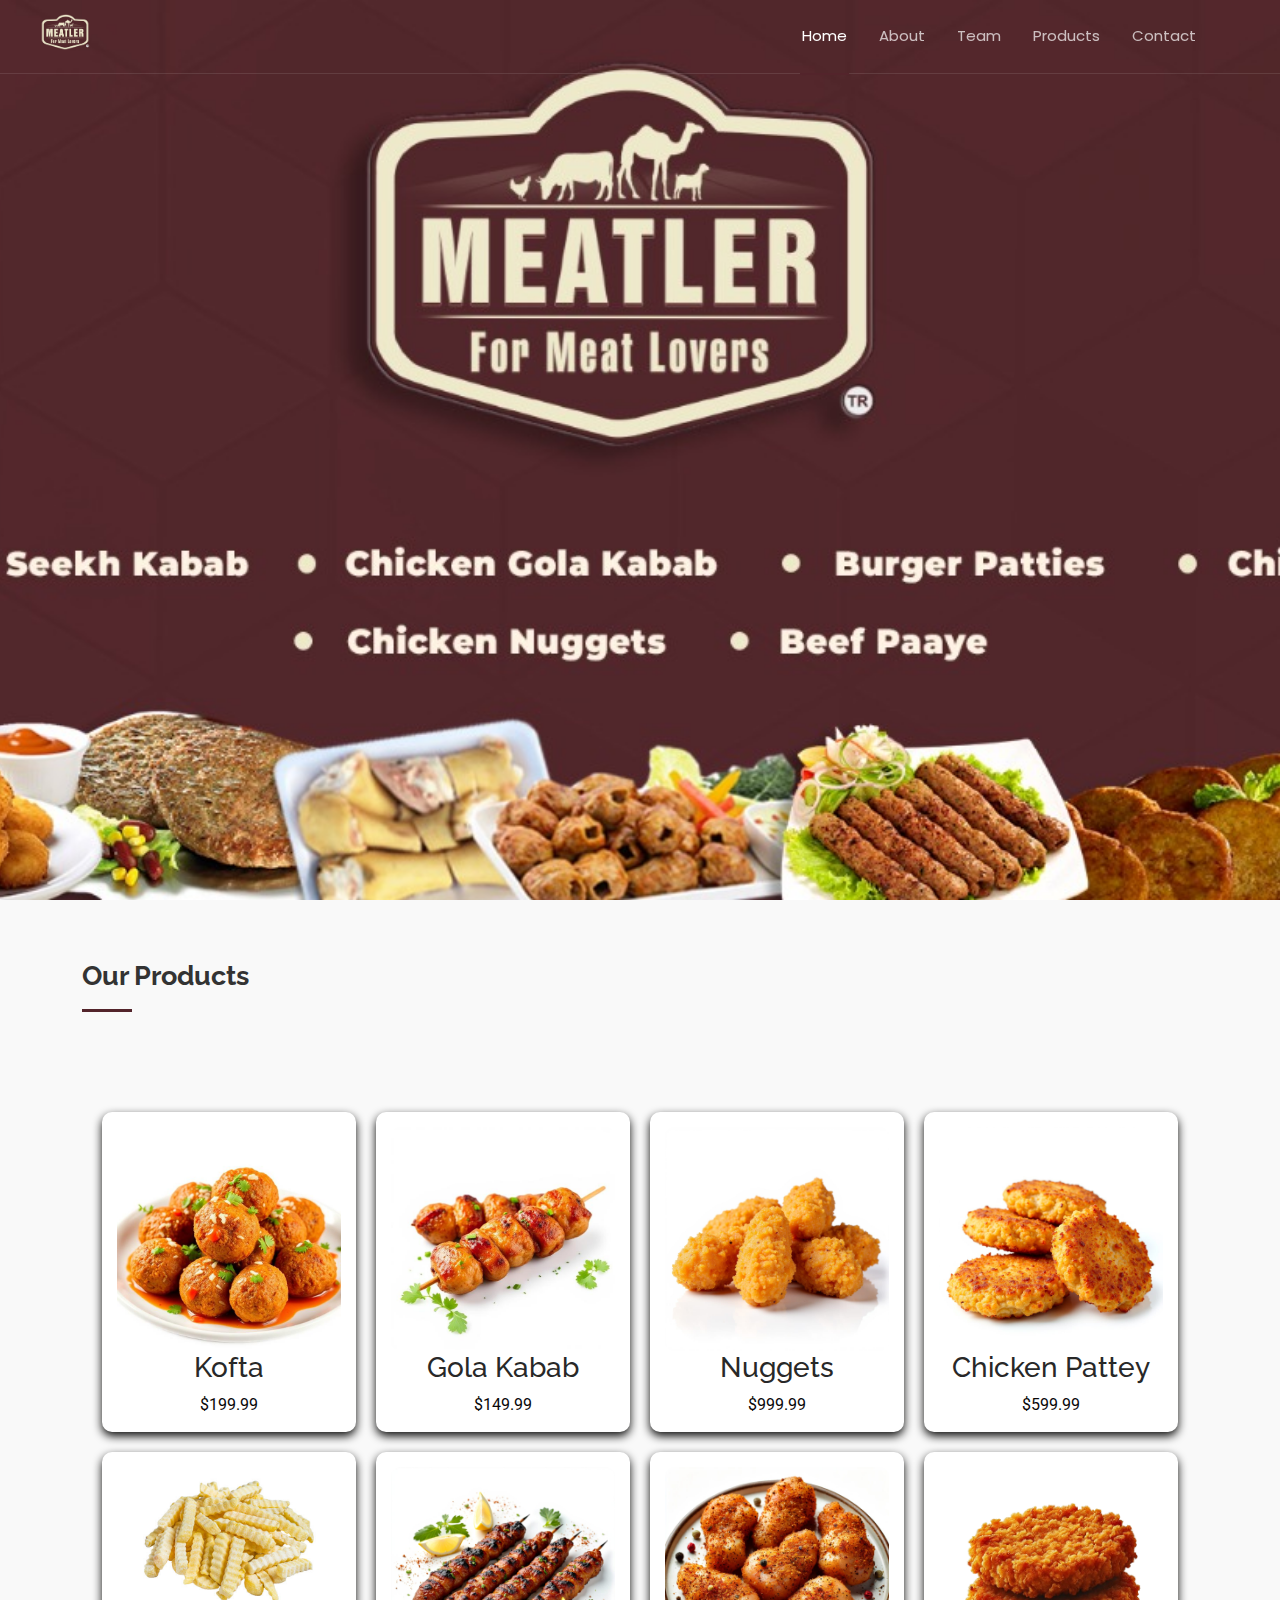
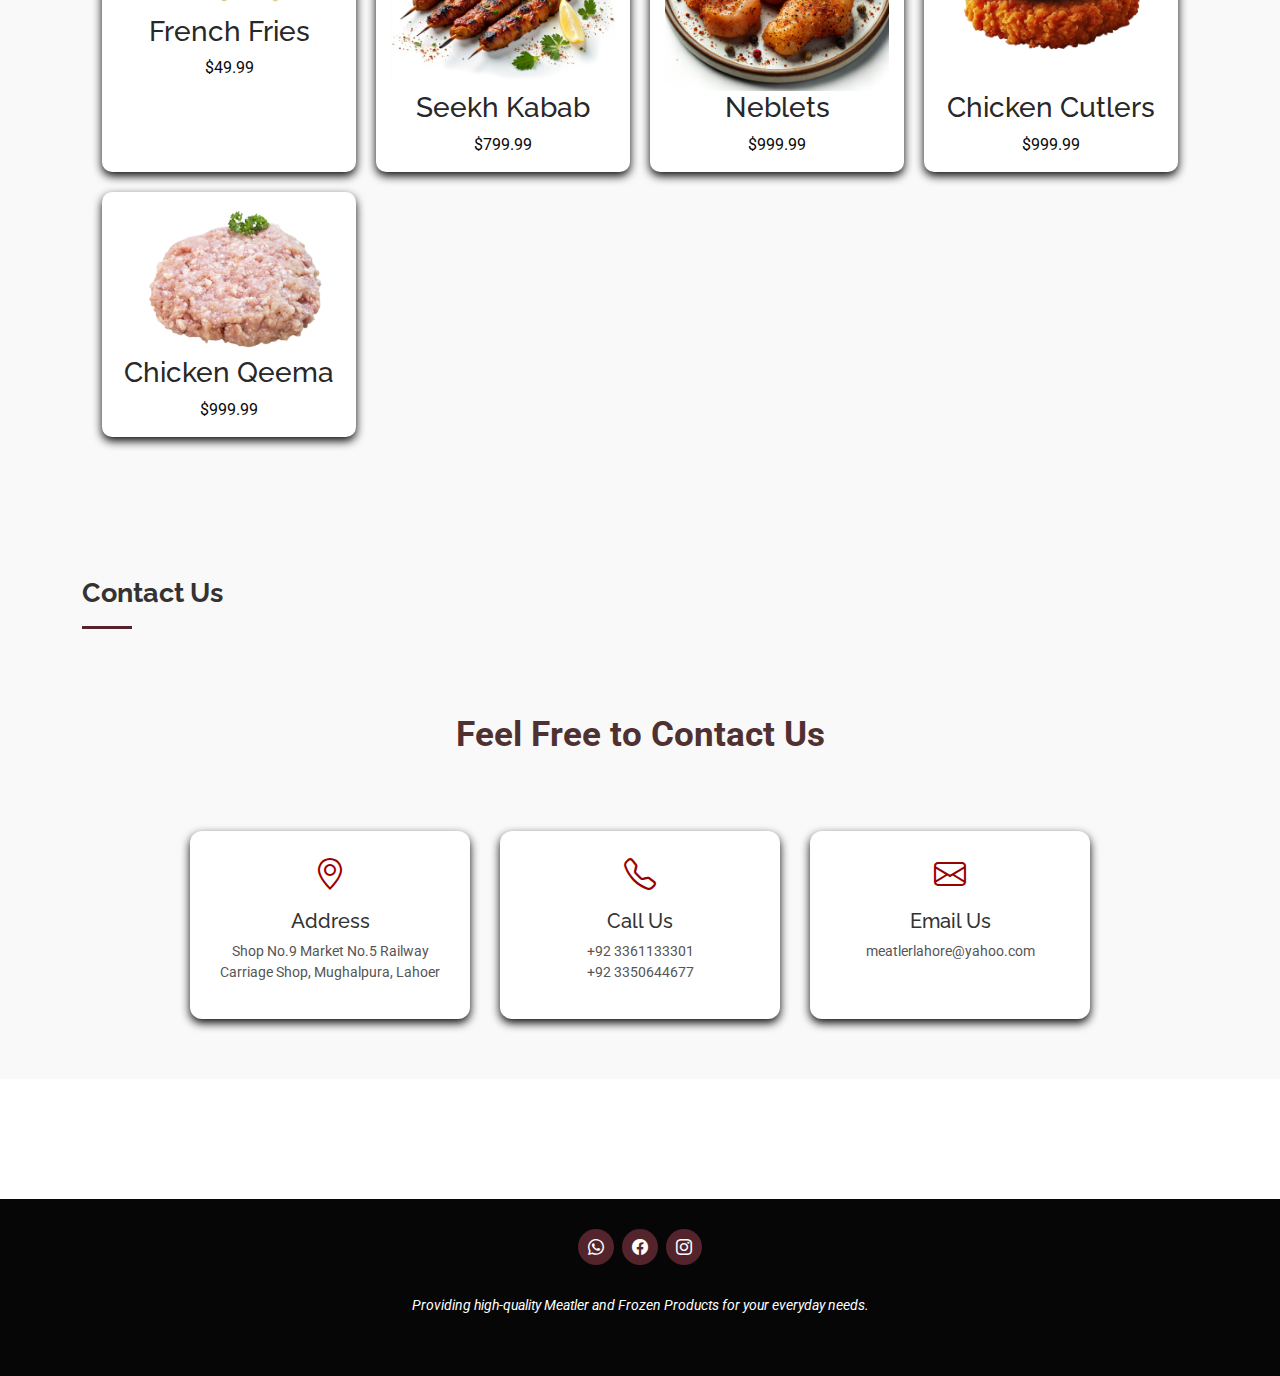
<file: index.html>
<!DOCTYPE html>
<html lang="en">

<head>
  <meta charset="utf-8">
  <meta content="width=device-width, initial-scale=1.0" name="viewport">
  <title>Meatler</title>
  <meta name="description" content="">
  <meta name="keywords" content="">

  <!-- Favicons -->
  <link href="assets/img/favicon.png" rel="icon">
  <link href="assets/img/apple-touch-icon.png" rel="apple-touch-icon">

  <!-- Fonts -->
  <link href="https://fonts.googleapis.com" rel="preconnect">
  <link href="https://fonts.gstatic.com" rel="preconnect" crossorigin>
  <link href="https://fonts.googleapis.com/css2?family=Roboto:ital,wght@0,100;0,300;0,400;0,500;0,700;0,900;1,100;1,300;1,400;1,500;1,700;1,900&family=Poppins:ital,wght@0,100;0,200;0,300;0,400;0,500;0,600;0,700;0,800;0,900;1,100;1,200;1,300;1,400;1,500;1,600;1,700;1,800;1,900&family=Raleway:ital,wght@0,100;0,200;0,300;0,400;0,500;0,600;0,700;0,800;0,900;1,100;1,200;1,300;1,400;1,500;1,600;1,700;1,800;1,900&display=swap" rel="stylesheet">

  <!-- Vendor CSS Files -->
  <link href="assets/vendor/bootstrap/css/bootstrap.min.css" rel="stylesheet">
  <link href="assets/vendor/bootstrap-icons/bootstrap-icons.css" rel="stylesheet">
  <link href="assets/vendor/aos/aos.css" rel="stylesheet">
  <link href="assets/vendor/glightbox/css/glightbox.min.css" rel="stylesheet">
  <link href="assets/vendor/swiper/swiper-bundle.min.css" rel="stylesheet">

  <!-- Main CSS File -->
  <link href="assets/css/main.css" rel="stylesheet">
</head>

<body class="index-page">

  <header id="header" class="header d-flex align-items-center fixed-top">
    <div class="container position-relative d-flex align-items-center justify-content-between">
      <a href="index.html" class="logo d-flex align-items-center me-auto me-xl-0">
        <h1 class="site-name">
                <a href="index.html" class="logo d-flex align-items-center me-auto me-xl-0">
                    <img src="assets/Meatler Logo.png" alt="Meatler Logo" class="logo-img"> <!-- Logo Image -->
                </a>
           
        </h1>
    </a>
    
      
    <nav id="navmenu" class="navmenu">
        <ul>
          <li><a href="#hero" class="active">Home</a></li>
          <li><a href="about.html">About</a></li>
          <li><a href="about.html#team">Team</a></li>
          <li><a href="#product">Products</a></li>
          <li><a href="#contact">Contact</a></li>
        </ul>
        <i class="mobile-nav-toggle bi bi-list d-xl-none"></i>
      </nav>
      </div>
      
  </header>
  <main class="main">
    <!-- Hero Section with Background Image Slider -->
    <section id="hero" class="hero section dark-background">
      <div class="slider-container">
        <img src="assets/slider.jpg" class="slide active" alt="Slide 1">
        <img src="assets/s21.jpg" class="slide" alt="Slide 2">
        <img src="assets/pic.jpg" class="slide" alt="Slide 3">
      </div>
    </section>
</main>

<style>
    .hero {
      position: relative;
      width: 100%;
      height: 100vh;
      overflow: hidden;
      display: flex;
      justify-content: center;
      align-items: center;
    }
    
    .slider-container {
      position: absolute;
      width: 100%;
      height: 100%;
    }

    .slide {
      position: absolute;
      width: 100%;
      height: 100%;
      object-fit: contain;  /* Ensures full image is visible */
      opacity: 0;
      transition: opacity 1s ease-in-out;
    }

    .slide.active {
      opacity: 1;
    }

    /* Mobile Responsive */
    @media (max-width: 768px) {
      .hero { height: 80vh; background: none; } /* Background removed */
      .slide { object-fit: contain; }
    }

    @media (max-width: 576px) {
      .hero { height: 75vh; min-height: 500px; background: none; } /* Background removed */
      .slide { object-fit: contain; }
    }
</style>

<script>
    document.addEventListener("DOMContentLoaded", function () {
      let slides = document.querySelectorAll('.slide');
      let currentSlide = 0;

      function changeSlide() {
        slides[currentSlide].classList.remove('active');
        currentSlide = (currentSlide + 1) % slides.length;
        slides[currentSlide].classList.add('active');
      }

      setInterval(changeSlide, 3000); // Change every 3 seconds
    });
</script>
          
    </section><!-- /Hero Section -->

            <!-- Our Products Section -->
            <section id="product" class="contact-section">
                <div class="container">
                    <div class="section-title">
                        <h2>Our Products</h2>
                    </div>
                    <div class="product-grid">
                        <div class="product-item" onclick="openModal('assets/kofta.jpg')">
                            <img src="assets/kofta.jpg" alt="Kofta">
                            <h3>Kofta</h3>
                            <div class="price">$199.99</div>
                        </div>
            
                        <div class="product-item" onclick="openModal('assets/golakabab.jpg')">
                            <img src="assets/golakabab.jpg" alt="Gola Kabab">
                            <h3>Gola Kabab</h3>
                            <div class="price">$149.99</div>
                        </div>
            
                        <div class="product-item" onclick="openModal('assets/nuggets.jpeg')">
                            <img src="assets/nuggets.jpeg" alt="Nuggets">
                            <h3>Nuggets</h3>
                            <div class="price">$999.99</div>
                        </div>
            
                        <div class="product-item" onclick="openModal('assets/petty.jpeg')">
                            <img src="assets/petty.jpeg" alt="Chicken Pattey">
                            <h3>Chicken Pattey</h3>
                            <div class="price">$599.99</div>
                        </div>
            
                        <div class="product-item" onclick="openModal('assets/french fries.jpg')">
                            <img src="assets/french fries.jpg" alt="French Fries">
                            <h3>French Fries</h3>
                            <div class="price">$49.99</div>
                        </div>
            
                        <div class="product-item" onclick="openModal('assets/seekh.jpeg')">
                            <img src="assets/seekh.jpeg" alt="Seekh Kabab">
                            <h3>Seekh Kabab</h3>
                            <div class="price">$799.99</div>

                        </div>
                        
                        <div class="product-item" onclick="openModal('assets/nb.jpeg')">
                            <img src="assets/nb.jpeg" alt="Nuggets">
                            <h3>Neblets</h3>
                            <div class="price">$999.99</div>
                        </div>

                        
                        <div class="product-item" onclick="openModal('assets/cutlers.png')">
                            <img src="assets/cutlers.png" alt="Nuggets">
                            <h3>Chicken Cutlers</h3>
                            <div class="price">$999.99</div>
                        </div>

                        <div class="product-item" onclick="openModal('assets/qema1.png')">
                            <img src="assets/qema1.png" alt="Nuggets">
                            <h3>Chicken Qeema</h3>
                            <div class="price">$999.99</div>
                        </div>
                    </div>
                </div>
            </section>
            
       <!-- Modal for Image View -->
<div id="imageModal" class="modal">
    <span class="close" onclick="closeModal()">&times;</span>
    <img class="modal-content" id="modalImg">
</div>

<style>
    .product-grid {
        display: grid;
        grid-template-columns: repeat(auto-fit, minmax(250px, 1fr));
        gap: 20px;
        padding: 20px;
    }

    .product-item {
        text-align: center;
        background: #fff;
        padding: 15px;
        border-radius: 10px;
        box-shadow: 0 4px 10px #0b0b0a;
        transition: transform 0.3s ease, box-shadow 0.3s ease;
        cursor: pointer;
    }

    .product-item:hover {
        transform: translateY(-5px);
        box-shadow: 0 6px 15px rgba(0, 0, 0, 0.15);
        background: rgb(177, 174, 174);
        color: white;
    }

    .product-item:hover h3 {
        color: white;
    }

    .product-item img {
        width: 100%;
        height: auto;
        border-radius: 10px;
    }

    .modal {
        display: none;
        position: fixed;
        z-index: 1000;
        left: 0;
        top: 0;
        width: 100%;
        height: 100%;
        background-color: rgba(0, 0, 0, 0.8);
        align-items: center;
        justify-content: center;
    }

    .modal-content {
        max-width: 80%;
        max-height: 80%;
        border-radius: 10px;
    }

    .close {
        position: absolute;
        top: 15px;
        right: 30px;
        font-size: 35px;
        color: white;
        cursor: pointer;
    }
</style>

<script>
    function openModal(imgSrc) {
        var modal = document.getElementById("imageModal");
        var modalImg = document.getElementById("modalImg");

        if (modal) {
            modal.style.display = "flex";
            modalImg.src = imgSrc;
        }
    }

    function closeModal() {
        var modal = document.getElementById("imageModal");
        if (modal) {
            modal.style.display = "none";
            document.getElementById("modalImg").src = "";
        }
    }

    document.addEventListener("DOMContentLoaded", function () {
        var modal = document.getElementById("imageModal");
        if (modal) {
            modal.style.display = "none";
        }
    });
</script>



      
  </main>
<!-- Contact Section -->
<section id="contact" class="contact-section">
    <div class="container">
        <div class="section-title">
            <h2>Contact Us</h2>
        </div>
        <center>
            <p class="highlight-text">Feel Free to Contact Us</p>
          </center>
        <br>
          
        <div class="contact-details">
            <div class="contact-item">
                <i class="bi bi-geo-alt"></i>
                <h4>Address</h4>
                <p>Shop No.9 Market No.5 Railway Carriage Shop, Mughalpura, Lahoer</p>
            </div>
  
            <div class="contact-item">
                <i class="bi bi-telephone"></i>
                <h4>Call Us</h4>
                <p>+92 3361133301<br> 
                +92 3350644677</p>
            </div>
  
            <div class="contact-item">
                <i class="bi bi-envelope"></i>
                <h4>Email Us</h4>
                <p>meatlerlahore@yahoo.com</p>
            </div>
        </div>
    </div>
  </section>
  
  <style>
    .contact-section {
        background: #f9f9f9;
        padding: 60px 0;
    }
    /* feel free to contac t css */
    .highlight-text {
          color: rgb(79, 49, 49); 
          font-size: 35px; /* Increased font size */
          font-weight: 700; /* Extra bold */
        }
  
    .section-title {
        display: flex;
        align-items: center;
        gap: 12px;
    }
  
    .section-title h2 {
        font-size: 27px;
        font-weight: bold;
        color: #333;
        position: relative;
        display: inline-block;
    }
  
   
  
    .contact-subtitle {
        font-size: 20px;
        font-weight: 600;
        color: #555;
        text-transform: uppercase;
        text-align: center;
        margin-top: 10px;
        font-family: 'Poppins', sans-serif;
    }
  
    .contact-details {
        display: flex;
        justify-content: center;
        gap: 30px;
        margin-top: 30px;
    }
  
    .contact-item {
        background: white;
        padding: 20px;
        width: 280px;
        text-align: center;
        border-radius: 12px;
        box-shadow: 0 4px 10px #0b0b0a;
        transition: all 0.3s ease-in-out;
    }
  
    .contact-item i {
        font-size: 32px;
        color: #990000;
        margin-bottom: 10px;
        display: inline-block;
    }
  
    .contact-item h4 {
        font-size: 20px;
        color: #333;
        margin-bottom: 8px;
    }
  
    .contact-item p {
        font-size: 14px;
        color: #555;
    }
  
    .contact-item:hover {
        background: rgb(177, 174, 174); /* Lighter Transparent Maroon */
        color: white;
        transform: translateY(-5px);
    }
  
    .contact-item:hover i,
    .contact-item:hover h4 {
        color: white;
    }
  
    .contact-item:hover p {
        color: #fff;
    }
  
    @media (max-width: 768px) {
        .contact-details {
            flex-direction: column;
            align-items: center;
        }
    }
  </style>
<br>
<br>
<br>
<br>
<br>
  

  <footer id="footer" class="footer dark-background">
    <div class="container">

        <div class="social-links d-flex justify-content-center">
            <a href="https://wa.me/923361133301" target="_blank">
                <i class="bi bi-whatsapp"></i>
            </a>
       
            <a href="https://www.facebook.com/Meatler" target="_blank">
                <i class="bi bi-facebook"></i>
            </a>

            </a>
            <a href="https://www.instagram.com/meatler_pk/" target="_blank">
                <i class="bi bi-instagram"></i>
            </a>
        </div>

        <p class="footer-text">Providing high-quality Meatler and Frozen Products for your everyday needs.</p>
    </div>
</footer>

  <!-- Scroll Top -->
  <a href="#" id="scroll-top" class="scroll-top d-flex align-items-center justify-content-center"><i class="bi bi-arrow-up-short"></i></a>



  <!-- Vendor JS Files -->
  <script src="assets/vendor/bootstrap/js/bootstrap.bundle.min.js"></script>
  <script src="assets/vendor/php-email-form/validate.js"></script>
  <script src="assets/vendor/aos/aos.js"></script>
  <script src="assets/vendor/glightbox/js/glightbox.min.js"></script>
  <script src="assets/vendor/purecounter/purecounter_vanilla.js"></script>
  <script src="assets/vendor/imagesloaded/imagesloaded.pkgd.min.js"></script>
  <script src="assets/vendor/isotope-layout/isotope.pkgd.min.js"></script>
  <script src="assets/vendor/swiper/swiper-bundle.min.js"></script>

  <!-- Main JS File -->
  <script src="assets/js/main.js"></script>

</body>

</html>


<style>


.site-name {
    font-family: 'Cinzel', serif;
    font-size: 40px;
    font-weight: 900;
    text-transform: uppercase;
    letter-spacing: 2px;
    display: flex;
    flex-direction: row;
    align-items: center;
    position: absolute;
    left: -50px;
    padding: 10px 20px;
    transition: color 0.3s ease, text-shadow 0.3s ease;
}

/* Mobile view ke liye adjustments */
@media (max-width: 768px) {
    .site-name {
        font-size: 30px; /* Chhoti screens ke liye size chhota */
        left: 0px; /* Proper alignment */
        padding: 5px 10px;
    }
}
</style>
</file>
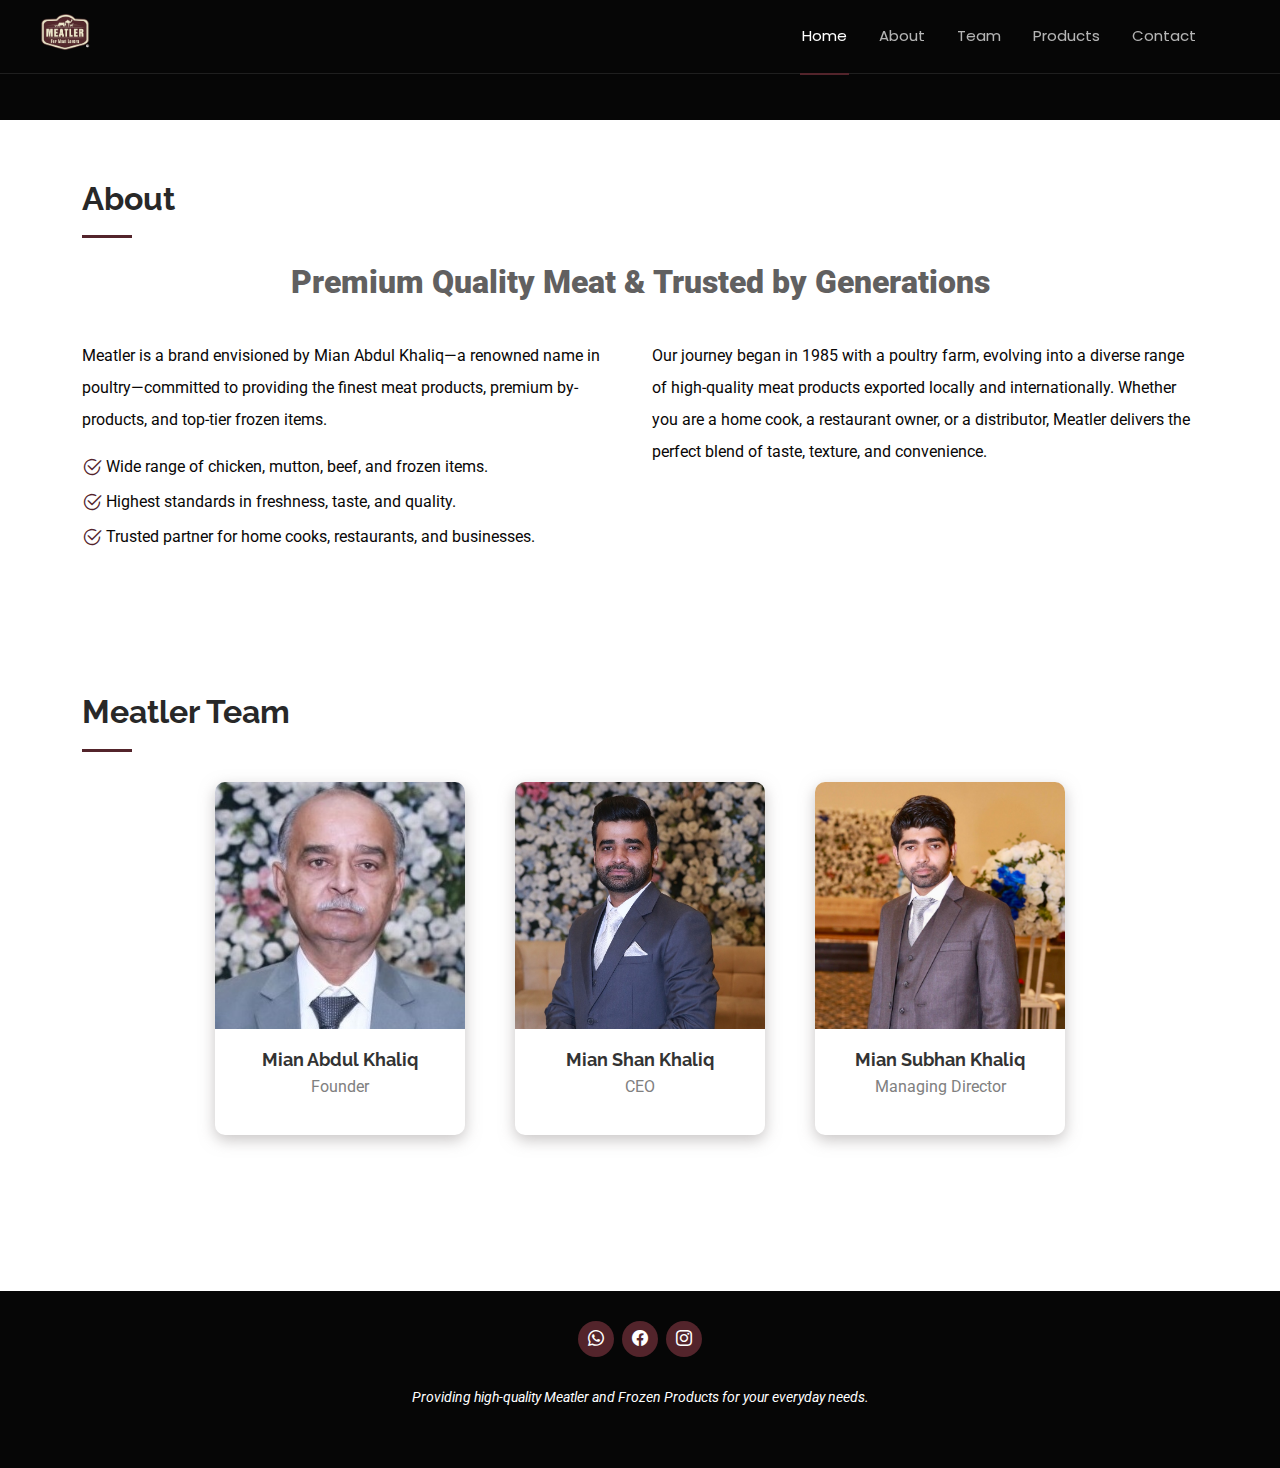
<file: about.html>
<!DOCTYPE html>
<html lang="en">

<head>
  <meta charset="utf-8">
  <meta content="width=device-width, initial-scale=1.0" name="viewport">
  <title>Meatler</title>
  <meta name="description" content="">
  <meta name="keywords" content="">

  <!-- Favicons -->
  <link href="assets/Meatler Logo.png" rel="icon">
  <link href="assets/img/apple-touch-icon.png" rel="apple-touch-icon">

  <!-- Fonts -->
  <link href="https://fonts.googleapis.com" rel="preconnect">
  <link href="https://fonts.gstatic.com" rel="preconnect" crossorigin>
  <link href="https://fonts.googleapis.com/css2?family=Roboto:ital,wght@0,100;0,300;0,400;0,500;0,700;0,900;1,100;1,300;1,400;1,500;1,700;1,900&family=Poppins:ital,wght@0,100;0,200;0,300;0,400;0,500;0,600;0,700;0,800;0,900;1,100;1,200;1,300;1,400;1,500;1,600;1,700;1,800;1,900&family=Raleway:ital,wght@0,100;0,200;0,300;0,400;0,500;0,600;0,700;0,800;0,900;1,100;1,200;1,300;1,400;1,500;1,600;1,700;1,800;1,900&display=swap" rel="stylesheet">

  <!-- Vendor CSS Files -->
  <link href="assets/vendor/bootstrap/css/bootstrap.min.css" rel="stylesheet">
  <link href="assets/vendor/bootstrap-icons/bootstrap-icons.css" rel="stylesheet">
  <link href="assets/vendor/aos/aos.css" rel="stylesheet">
  <link href="assets/vendor/glightbox/css/glightbox.min.css" rel="stylesheet">
  <link href="assets/vendor/swiper/swiper-bundle.min.css" rel="stylesheet">

  <!-- Main CSS File -->
  <link href="assets/css/main.css" rel="stylesheet">
</head>
<body class="index-page">

    <header id="header" class="header d-flex align-items-center fixed-top">
      <div class="container position-relative d-flex align-items-center justify-content-between">
        <a href="index.html" class="logo d-flex align-items-center me-auto me-xl-0">
          <h1 class="site-name">
                  <a href="index.html" class="logo d-flex align-items-center me-auto me-xl-0">
                      <img src="assets/Meatler Logo.png" alt="Meatler Logo" class="logo-img"> <!-- Logo Image -->
                  </a>
             
          </h1>
      </a>
      
        
      <nav id="navmenu" class="navmenu">
          <ul>
            <li><a href="index.html#hero" class="active">Home</a></li>
            <li><a href="#">About</a></li>
            <li><a href="#team">Team</a></li>
            <li><a href="index.html#product">Products</a></li>
            <li><a href="index.html#contact">Contact</a></li>
          </ul>
          <i class="mobile-nav-toggle d-xl-none bi bi-list"></i>
        </nav>
        </div>
        
  </header>

  <main class="main">

    <!-- Hero Section -->
    <section id="nav1" class="h section dark-background">
        
    </section><!-- /Hero Section -->
    <!-- About Section -->
<section id="about" class="about section">

  <!-- Section Title -->
  <div class="container section-title" data-aos="fade-up">
    <h2>About</h2>
    <center>
        <p class="highlight-text">Premium Quality Meat & Trusted by Generations</p>
      </center>
      
      
  </div><!-- End Section Title -->

  <div class="container">
    <div class="row gy-4">
      
      <div class="col-lg-6 content" data-aos="fade-up" data-aos-delay="100">
        <p>
          Meatler is a brand envisioned by Mian Abdul Khaliq—a renowned name in poultry—committed to providing the finest meat products, premium by-products, and top-tier frozen items.
        </p>
        <ul>
          <li><i class="bi bi-check2-circle"></i> <span>Wide range of chicken, mutton, beef, and frozen items.</span></li>
          <li><i class="bi bi-check2-circle"></i> <span>Highest standards in freshness, taste, and quality.</span></li>
          <li><i class="bi bi-check2-circle"></i> <span>Trusted partner for home cooks, restaurants, and businesses.</span></li>
        </ul>
      </div>

      <div class="col-lg-6" data-aos="fade-up" data-aos-delay="200">
        <p>
          Our journey began in 1985 with a poultry farm, evolving into a diverse range of high-quality meat products exported locally and internationally. Whether you are a home cook, a restaurant owner, or a distributor, Meatler delivers the perfect blend of taste, texture, and convenience.
        </p>
  
      </div>

    </div>
  </div>

</section>
<!-- Team Section -->
<section id="team" class="team-section">
  
    
        <div class="container section-title" data-aos="fade-up">
            <h2>Meatler Team</h2>
            </div>
        <div class="team-row">
            <div class="team-member">
                <img src="assets/founder.jpg" alt="Team Member">
                <div class="info">
                    <h2>Mian Abdul Khaliq</h2>
                    <p>Founder</p>
                </div>
            </div>
            <div class="team-member">
                <img src="assets/ceo.jpeg" alt="Team Member">
                <div class="info">
                    <h2>Mian Shan Khaliq</h2>
                    <p>CEO</p>
                </div>
            </div>
            <div class="team-member">
                <img src="assets/md.jpeg" alt="Team Member">
                <div class="info">
                    <h2>Mian Subhan Khaliq </h2>
                    <p>Managing Director</p>
                </div>
            </div>
        </div>
    </div>
</section>

<style>
    .section-title {
    margin-bottom: -50px; /* Pehle se kam kiya */
}

.team-container {
    max-width: 100%;
    margin: 0 auto;
    padding: 20px;
    box-shadow: 0 4px 10px #0b0b0a;
    transition: all 0.3s ease-in-out;
}

.team-row {
    display: flex;
    flex-wrap: wrap;
    justify-content: center;
    gap: 50px; /* Cards ke beech zyada space */
}

.team-member {
    width: 100%;
    max-width: 250px; /* Size same rakha */
    background: white;
    box-shadow: 0 5px 15px rgba(148, 143, 143, 0.516);
    border-radius: 10px;
    display: flex;
    flex-direction: column;
    align-items: center;
    padding: 0;
    transition: transform 0.3s ease-in-out, background 0.3s;
}

.team-member:hover {
    background: rgb(177, 174, 174);
    color: white;
    transform: translateY(-5px);
}

.team-member img {
    width: 100%; /* Full width */
    height: 70%; /* 70% height */
    border-radius: 10px 10px 0 0;
    object-fit: cover;
}

.team-member .info {
    width: 100%;
    text-align: center;
    padding: 15px 0; /* Detail ko neeche shift kiya */
}

.team-member h2 {
    font-size: 18px;
    font-weight: bold; /* Bold text */
    color: #333;
    margin: 5px 0;
    transition: color 0.3s;
}


.team-member p {
    font-size: 16px;
    color: gray;
    transition: color 0.3s;
}

/* Responsive Design */
@media (max-width: 991px) {
    .team-row {
        gap: 40px; /* Tablet pe bhi acha spacing */
    }
    .team-member {
        max-width: 220px;
    }
}

@media (max-width: 768px) {
    .team-row {
        flex-direction: column;
        align-items: center;
        gap: 30px; /* Mobile pe zyada spacing */
    }
    .team-member {
        max-width: 90%;
    }
}


</style>

  
    <!-- /About Section -->
  
      <style>
  

        .highlight-text {
          color: red; 
          font-size: 32px; /* Increased font size */
          font-weight: 900; /* Extra bold */
        }
        .col-lg-6 p {
    line-height: 2; /* Zyada gap ke liye value badha sakte ho */
}

      </style>
      
      
    
  </main>
  <br>
  <br>
  <br>
  <br>

  <footer id="footer" class="footer dark-background">
    <div class="container">

        <div class="social-links d-flex justify-content-center">
            <a href="https://wa.me/923361133301" target="_blank">
                <i class="bi bi-whatsapp"></i>
            </a>
            <a href="https://www.facebook.com/Meatler" target="_blank">
                <i class="bi bi-facebook"></i>
            </a>

            </a>
            <a href="https://www.instagram.com/meatler_pk/" target="_blank">
                <i class="bi bi-instagram"></i>
            </a>
        </div>
      <p class="footer-text">Providing high-quality Meatler and Frozen Products for your everyday needs.</p>
  </div>
  
   
  </footer>

  <!-- Scroll Top -->
  <a href="#" id="scroll-top" class="scroll-top d-flex align-items-center justify-content-center"><i class="bi bi-arrow-up-short"></i></a>

  <!-- Preloader -->
  <div id="preloader"></div>

  <!-- Vendor JS Files -->
  <script src="assets/vendor/bootstrap/js/bootstrap.bundle.min.js"></script>
  <script src="assets/vendor/php-email-form/validate.js"></script>
  <script src="assets/vendor/aos/aos.js"></script>
  <script src="assets/vendor/glightbox/js/glightbox.min.js"></script>
  <script src="assets/vendor/purecounter/purecounter_vanilla.js"></script>
  <script src="assets/vendor/imagesloaded/imagesloaded.pkgd.min.js"></script>
  <script src="assets/vendor/isotope-layout/isotope.pkgd.min.js"></script>
  <script src="assets/vendor/swiper/swiper-bundle.min.js"></script>

  <!-- Main JS File -->
  <script src="assets/js/main.js"></script>

</body>

</html>
<style>
    .site-name {
    font-family: 'Cinzel', serif;
    font-size: 40px;
    font-weight: 900;
    text-transform: uppercase;
    letter-spacing: 2px;
    display: flex;
    flex-direction: row;
    align-items: center;
    position: absolute;
    left: -50px;
    padding: 10px 20px;
    transition: color 0.3s ease, text-shadow 0.3s ease;
}

/* Mobile view ke liye adjustments */
@media (max-width: 768px) {
    .site-name {
        font-size: 30px; /* Chhoti screens ke liye size chhota */
        left: 0px; /* Proper alignment */
        padding: 5px 10px;
    }
}

</style>
</file>
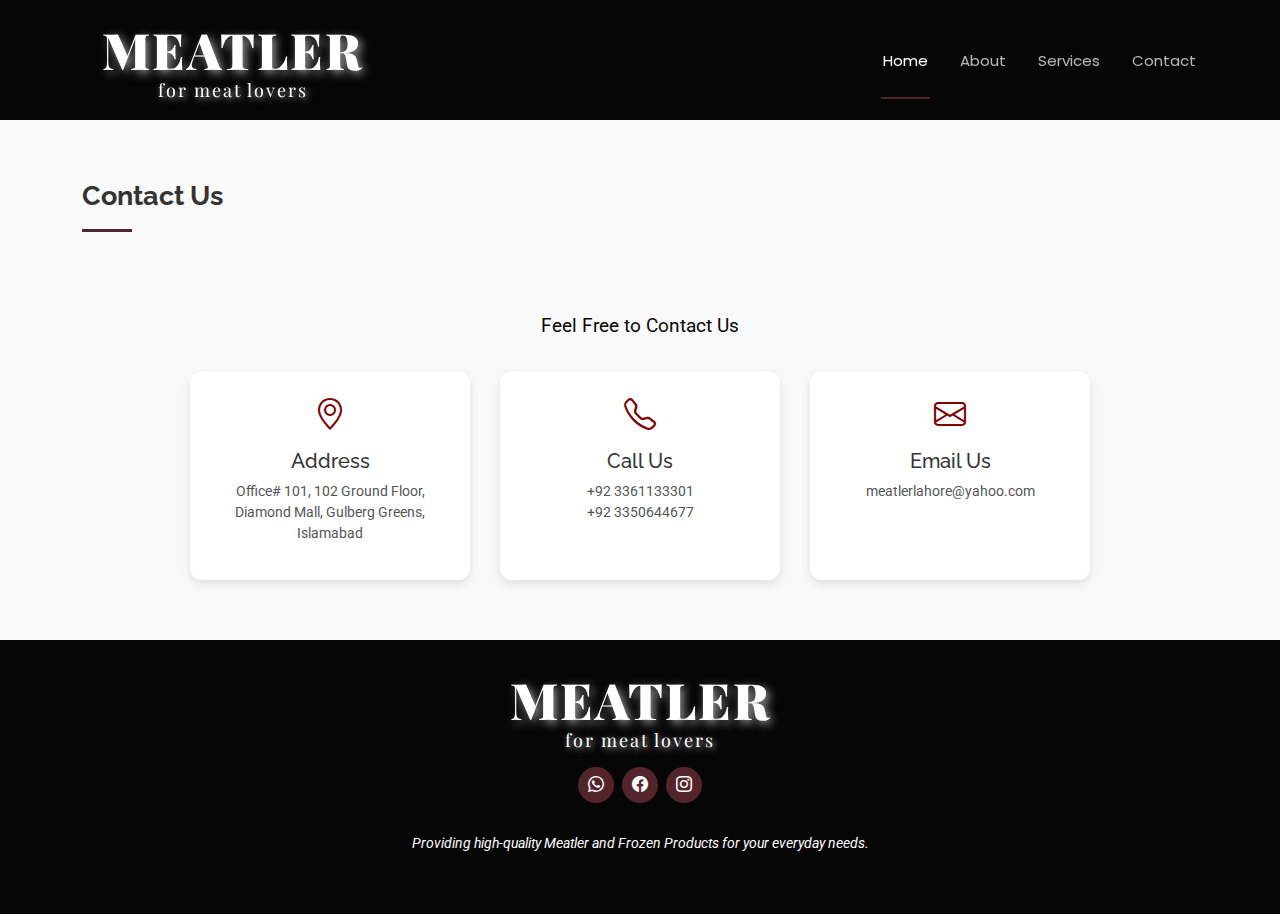
<file: contact.html>
<!DOCTYPE html>
<html lang="en">

<head>
  <meta charset="utf-8">
  <meta content="width=device-width, initial-scale=1.0" name="viewport">
  <title>Meatler</title>
  <meta name="description" content="">
  <meta name="keywords" content="">

  <!-- Favicons -->
  <link href="assets/img/favicon.png" rel="icon">
  <link href="assets/img/apple-touch-icon.png" rel="apple-touch-icon">

  <!-- Fonts -->
  <link href="https://fonts.googleapis.com" rel="preconnect">
  <link href="https://fonts.gstatic.com" rel="preconnect" crossorigin>
  <link href="https://fonts.googleapis.com/css2?family=Roboto:ital,wght@0,100;0,300;0,400;0,500;0,700;0,900;1,100;1,300;1,400;1,500;1,700;1,900&family=Poppins:ital,wght@0,100;0,200;0,300;0,400;0,500;0,600;0,700;0,800;0,900;1,100;1,200;1,300;1,400;1,500;1,600;1,700;1,800;1,900&family=Raleway:ital,wght@0,100;0,200;0,300;0,400;0,500;0,600;0,700;0,800;0,900;1,100;1,200;1,300;1,400;1,500;1,600;1,700;1,800;1,900&display=swap" rel="stylesheet">

  <!-- Vendor CSS Files -->
  <link href="assets/vendor/bootstrap/css/bootstrap.min.css" rel="stylesheet">
  <link href="assets/vendor/bootstrap-icons/bootstrap-icons.css" rel="stylesheet">
  <link href="assets/vendor/aos/aos.css" rel="stylesheet">
  <link href="assets/vendor/glightbox/css/glightbox.min.css" rel="stylesheet">
  <link href="assets/vendor/swiper/swiper-bundle.min.css" rel="stylesheet">

  <!-- Main CSS File -->
  <link href="assets/css/main.css" rel="stylesheet">
</head>

<body class="index-page">

  <header id="header" class="header d-flex align-items-center fixed-top">
    <div class="container position-relative d-flex align-items-center justify-content-between">
      <a href="index.html" class="logo d-flex align-items-center me-auto me-xl-0">
        <h1 class="sitename">
            <span class="gold-text">Meatler</span>  
            <span class="tagline">for meat lovers</span>
        </h1>
    </a>
    
      <nav id="navmenu" class="navmenu">
        <ul>
          <li><a href="index.html" class="active">Home</a></li>
          <li><a href="about.html">About</a></li>
          <li><a href="service.html">Services</a></li> 
          <li><a href="#">Contact</a></li>
        </ul>
        <i class="mobile-nav-toggle d-xl-none bi bi-list"></i>
      </nav
    
    </div>
  </header>

  <main class="main">

    <!-- Hero Section -->
    <section id="nav1" class="h section dark-background">
    </section><!-- /Hero Section -->
    
   
<!-- Contact Section -->
<section id="contact" class="contact-section">
  <div class="container">
      <div class="section-title">
          <h2>Contact Us</h2>
      </div>
      <center><big><p >Feel Free to Contact Us</p></big></center>

      <div class="contact-details">
          <div class="contact-item">
              <i class="bi bi-geo-alt"></i>
              <h4>Address</h4>
              <p>Office# 101, 102 Ground Floor, Diamond Mall, Gulberg Greens, Islamabad</p>
          </div>

          <div class="contact-item">
              <i class="bi bi-telephone"></i>
              <h4>Call Us</h4>
              <p>+92 3361133301<br> 
              +92 3350644677</p>
          </div>

          <div class="contact-item">
              <i class="bi bi-envelope"></i>
              <h4>Email Us</h4>
              <p>meatlerlahore@yahoo.com</p>
          </div>
      </div>
  </div>
</section>

<style>
  .contact-section {
      background: #f9f9f9;
      padding: 60px 0;
  }

  .section-title {
      display: flex;
      align-items: center;
      gap: 12px;
  }

  .section-title h2 {
      font-size: 27px;
      font-weight: bold;
      color: #333;
      position: relative;
      display: inline-block;
  }

 

  .contact-subtitle {
      font-size: 20px;
      font-weight: 600;
      color: #555;
      text-transform: uppercase;
      text-align: center;
      margin-top: 10px;
      font-family: 'Poppins', sans-serif;
  }

  .contact-details {
      display: flex;
      justify-content: center;
      gap: 30px;
      margin-top: 30px;
  }

  .contact-item {
      background: white;
      padding: 20px;
      width: 280px;
      text-align: center;
      border-radius: 12px;
      box-shadow: 0 4px 10px rgba(0, 0, 0, 0.1);
      transition: all 0.3s ease-in-out;
  }

  .contact-item i {
      font-size: 32px;
      color: maroon;
      margin-bottom: 10px;
      display: inline-block;
  }

  .contact-item h4 {
      font-size: 20px;
      color: #333;
      margin-bottom: 8px;
  }

  .contact-item p {
      font-size: 14px;
      color: #555;
  }

  .contact-item:hover {
      background: rgba(128, 0, 0, 0.75); /* Lighter Transparent Maroon */
      color: white;
      transform: translateY(-5px);
  }

  .contact-item:hover i,
  .contact-item:hover h4 {
      color: white;
  }

  .contact-item:hover p {
      color: #fff;
  }

  @media (max-width: 768px) {
      .contact-details {
          flex-direction: column;
          align-items: center;
      }
  }
</style>

  </main>


    
  </main>

  <footer id="footer" class="footer dark-background">
    <div class="container">
      <h3 class="sitename">  <span class="gold-text">Meatler</span>  
        <span class="tagline">for meat lovers</span></h3>
      
      <div class="social-links d-flex justify-content-center">
          <a href=""><i class="bi bi-whatsapp"></i></a>
          <a href=""><i class="bi bi-facebook"></i></a>
          <a href=""><i class="bi bi-instagram"></i></a>
      </div>
      <p class="footer-text">Providing high-quality Meatler and Frozen Products for your everyday needs.</p>
  </div>
  
   
  </footer>

  <!-- Scroll Top -->
  <a href="#" id="scroll-top" class="scroll-top d-flex align-items-center justify-content-center"><i class="bi bi-arrow-up-short"></i></a>

  <!-- Preloader -->
  <div id="preloader"></div>

  <!-- Vendor JS Files -->
  <script src="assets/vendor/bootstrap/js/bootstrap.bundle.min.js"></script>
  <script src="assets/vendor/php-email-form/validate.js"></script>
  <script src="assets/vendor/aos/aos.js"></script>
  <script src="assets/vendor/glightbox/js/glightbox.min.js"></script>
  <script src="assets/vendor/purecounter/purecounter_vanilla.js"></script>
  <script src="assets/vendor/imagesloaded/imagesloaded.pkgd.min.js"></script>
  <script src="assets/vendor/isotope-layout/isotope.pkgd.min.js"></script>
  <script src="assets/vendor/swiper/swiper-bundle.min.js"></script>

  <!-- Main JS File -->
  <script src="assets/js/main.js"></script>

</body>

</html>

<style>
  @import url('https://fonts.googleapis.com/css2?family=Playfair+Display:wght@600;900&family=Cinzel:wght@700&display=swap');

.sitename {
    font-family: 'Cinzel', serif;
    font-size: 45px;
    font-weight: 900;
    text-transform: uppercase;
    letter-spacing: 2px;
    display: flex;
    flex-direction: column;
    align-items: center;
    text-align: center;
    position: relative;
    padding: 10px 20px;
    transition: color 0.3s ease, text-shadow 0.3s ease;
}

.gold-text {
    color: #ffffff;
    text-shadow: 3px 3px 10px rgba(255, 255, 255, 0.6);
    font-size: 50px;
    font-weight: 900;
    font-family: 'Playfair Display', serif;
    transition: color 0.3s ease, text-shadow 0.3s ease;
}

.tagline {
    font-size: 18px;
    font-weight: 400;
    color: #ffffff;
    text-shadow: 2px 2px 6px rgba(255, 255, 255, 0.7);
    letter-spacing: 2px;
    text-transform: lowercase;
    font-family: 'Playfair Display', serif;
    transition: color 0.3s ease, text-shadow 0.3s ease;
}

/* Hover Effect */
.sitename:hover .gold-text {
    color: #800000; /* Mehroon */
    text-shadow: 3px 3px 10px rgba(128, 0, 0, 0.7);
}

.sitename:hover .tagline {
    color: #b22222; /* Darker Red */
    text-shadow: 2px 2px 6px rgba(178, 34, 34, 0.7);
}


@import url('https://fonts.googleapis.com/css2?family=Playfair+Display:wght@600;900&family=Montserrat:wght@600&display=swap');

.meat-heading {
    font-family: 'Playfair Display', serif;
    font-size: 50px;
    font-weight: 900;
    text-transform: uppercase;
    color: #ffffff; /* White */
    text-shadow: 3px 3px 10px rgba(255, 255, 255, 0.6);
    letter-spacing: 2px;
    transition: color 0.3s ease-in-out;
}

.meat-heading:hover {
    color: #8B0000; /* Maroon */
    text-shadow: 3px 3px 10px rgba(139, 0, 0, 0.8);
}

.meat-subtext {
    font-family: 'Montserrat', sans-serif;
    font-size: 20px;
    font-weight: 600;
    color: #ffffff;
    background: rgba(255, 255, 255, 0.2);
    padding: 10px 20px;
    border-radius: 10px;
    display: inline-block;
    text-shadow: 2px 2px 5px rgba(255, 255, 255, 0.6);
    transition: background 0.3s ease-in-out, color 0.3s ease-in-out;
}

.meat-subtext:hover {
    background: #8B0000; /* Maroon */
    color: #ffffff;
}



.pulsating-play-btn {
    display: flex;
    align-items: center;
    justify-content: center;
    width: 70px;
    height: 70px;
    border-radius: 50%;
    background: rgba(255, 255, 255, 0.2);
    position: relative;
    text-decoration: none;
    transition: all 0.3s ease-in-out;
    box-shadow: 0 0 15px rgba(255, 255, 255, 0.5);
}
.pulsating-play-btn {
    display: flex;
    align-items: center;
    justify-content: center;
    width: 75px;
    height: 75px;
    border-radius: 50%;
    background: rgba(255, 255, 255, 0.15);
    position: relative;
    text-decoration: none;
    transition: all 0.5s ease-in-out;
    box-shadow: 0 0 15px rgba(255, 255, 255, 0.3);
    border: 2px solid rgba(255, 255, 255, 0.5);
    transform: perspective(100px) rotateX(10deg) rotateY(10deg);
}

/* 🔥 Pulsating 3D Effect 🔥 */
.pulsating-play-btn::before {
    content: "";
    position: absolute;
    width: 100%;
    height: 100%;
    border-radius: 50%;
    background: rgba(255, 255, 255, 0.3);
    animation: pulse-animation 1.5s infinite;
    transform-origin: center;
}

/* 🔄 Transparent White Play Icon 🔄 */
.play-icon {
    font-size: 32px;
    color: rgba(255, 255, 255, 0.8);
    transition: color 0.3s ease-in-out, transform 0.3s ease-in-out;
}

/* 🟥 Hover Effect - Stop Animation & Maroon Color 🟥 */
.pulsating-play-btn:hover {
    background: #8B0000; /* Deep Maroon */
    box-shadow: 0 0 25px rgba(139, 0, 0, 0.9);
    border-color: rgba(255, 215, 0, 0.8); /* Golden Border */
    animation: none;
    transform: scale(1.1);
}

/* 🎯 Hover پر Play Icon Golden ہو جائے 🎯 */
.pulsating-play-btn:hover .play-icon {
    color: #FFD700; /* Golden */
    transform: scale(1.2);
}


/* 🎬 3D Pulsating Animation 🎬 */
@keyframes pulse-animation {
    0% {
        transform: scale(1) rotateX(10deg) rotateY(10deg);
        opacity: 0.7;
    }
    50% {
        transform: scale(1.3) rotateX(0deg) rotateY(0deg);
        opacity: 0.3;
    }
    100% {
        transform: scale(1) rotateX(10deg) rotateY(10deg);
        opacity: 0.7;
    }
}

/* ✅ Default Styles (Desktop/Laptop) */
.sitename {
    font-size: 45px;
    padding: 10px 20px;
}

.gold-text {
    font-size: 50px;
}

.tagline {
    font-size: 18px;
}

/* 🌍 Responsive Styles */

/* 📱 Mobile View (Up to 576px) */
@media (max-width: 576px) {
    .sitename {
        font-size: 30px;
        padding: 5px 10px;
    }

    .gold-text {
        font-size: 35px;
    }

    .tagline {
        font-size: 14px;
    }

    .meat-heading {
        font-size: 35px;
    }

    .meat-subtext {
        font-size: 16px;
        padding: 8px 15px;
    }

    .pulsating-play-btn {
        width: 50px;
        height: 50px;
    }

    .play-icon {
        font-size: 24px;
    }
}

/* 📱📲 Tablet View (577px to 768px) */
@media (max-width: 768px) {
    .sitename {
        font-size: 35px;
    }

    .gold-text {
        font-size: 40px;
    }

    .tagline {
        font-size: 16px;
    }

    .meat-heading {
        font-size: 40px;
    }

    .meat-subtext {
        font-size: 18px;
    }

    .pulsating-play-btn {
        width: 60px;
        height: 60px;
    }

    .play-icon {
        font-size: 28px;
    }
}

/* 💻 Large Screen View (Laptops 769px - 1200px) */
@media (max-width: 1200px) {
    .sitename {
        font-size: 40px;
    }

    .gold-text {
        font-size: 45px;
    }

    .tagline {
        font-size: 17px;
    }

    .meat-heading {
        font-size: 45px;
    }

    .meat-subtext {
        font-size: 20px;
    }

    .pulsating-play-btn {
        width: 65px;
        height: 65px;
    }

    .play-icon {
        font-size: 30px;
    }
}


</style>
</file>
<file: assets/css/main.css>
/**
* Template Name: KnightOne
* Template URL: https://bootstrapmade.com/knight-simple-one-page-bootstrap-template/
* Updated: Oct 16 2024 with Bootstrap v5.3.3
* Author: BootstrapMade.com
* License: https://bootstrapmade.com/license/
*/

/*--------------------------------------------------------------
# Font & Color Variables
# Help: https://bootstrapmade.com/color-system/
--------------------------------------------------------------*/
/* Fonts */
:root {
  --default-font: "Roboto",  system-ui, -apple-system, "Segoe UI", Roboto, "Helvetica Neue", Arial, "Noto Sans", "Liberation Sans", sans-serif, "Apple Color Emoji", "Segoe UI Emoji", "Segoe UI Symbol", "Noto Color Emoji";
  --heading-font: "Raleway",  sans-serif;
  --nav-font: "Poppins",  sans-serif;
}

/* Global Colors - The following color variables are used throughout the website. Updating them here will change the color scheme of the entire website */
:root { 
  --background-color: #ffffff; /* Background color for the entire website, including individual sections */
  --default-color: #090707; /* Default color used for the majority of the text content across the entire website */
  --heading-color: #282828; /* Color for headings, subheadings and title throughout the website */
  --accent-color: #53242b; /* Accent color that represents your brand on the website. It's used for buttons, links, and other elements that need to stand out */
  --surface-color: #ffffff; /* The surface color is used as a background of boxed elements within sections, such as cards, icon boxes, or other elements that require a visual separation from the global background. */
  --contrast-color: #ffffff; /* Contrast color for text, ensuring readability against backgrounds of accent, heading, or default colors. */
}

/* Nav Menu Colors - The following color variables are used specifically for the navigation menu. They are separate from the global colors to allow for more customization options */
:root {
  --nav-color: #ffffff;  /* The default color of the main navmenu links */
  --nav-hover-color: #53242b; /* Applied to main navmenu links when they are hovered over or active */
  --nav-mobile-background-color: #ffffff; /* Used as the background color for mobile navigation menu */
  --nav-dropdown-background-color: #ffffff; /* Used as the background color for dropdown items that appear when hovering over primary navigation items */
  --nav-dropdown-color: #444444; /* Used for navigation links of the dropdown items in the navigation menu. */
  --nav-dropdown-hover-color: #53242b; /* Similar to --nav-hover-color, this color is applied to dropdown navigation links when they are hovered over. */
}

/* Color Presets - These classes override global colors when applied to any section or element, providing reuse of the sam color scheme. */

.light-background {
  --background-color: #f9f9f9;
  --surface-color: #ffffff;
}

.dark-background {
  --background-color: #060606;
  --default-color: #ffffff;
  --heading-color: #ffffff;
  --surface-color: #252525;
  --contrast-color: #ffffff;
}

/* Smooth scroll */
:root {
  scroll-behavior: smooth;
}

/*--------------------------------------------------------------
# General Styling & Shared Classes
--------------------------------------------------------------*/
body {
  color: var(--default-color);
  background-color: var(--background-color);
  font-family: var(--default-font);
}

a {
  color: var(--accent-color);
  text-decoration: none;
  transition: 0.3s;
}

a:hover {
  color: color-mix(in srgb, var(--accent-color), transparent 25%);
  text-decoration: none;
}

h1,
h2,
h3,
h4,
h5,
h6 {
  color: var(--heading-color);
  font-family: var(--heading-font);
}



@keyframes php-email-form-loading {
  0% {
    transform: rotate(0deg);
  }

  100% {
    transform: rotate(360deg);
  }
}

/*--------------------------------------------------------------
# Global Header
--------------------------------------------------------------*/
.header {
  --background-color: rgba(0, 0, 0, 0);
  --default-color: #ffffff;
  --heading-color: #ffffff;
  color: var(--default-color);
  background-color: var(--background-color);
  padding: 10px 0;
  transition: all 0.5s;
  z-index: 997;
  border-bottom: 1px solid color-mix(in srgb, var(--default-color), transparent 90%);
}

.header .logo {
  line-height: 1;
}

.header .logo img {
  max-height: 36px;
  margin-right: 8px;
}

.header .logo h1 {
  font-size: 30px;
  margin: 0;
  font-weight: 700;
  color: var(--heading-color);
}

.header .cta-btn,
.header .cta-btn:focus {
  color: var(--contrast-color);
  background: var(--accent-color);
  font-size: 14px;
  padding: 8px 26px;
  margin: 0;
  border-radius: 50px;
  transition: 0.3s;
}

.header .cta-btn:hover,
.header .cta-btn:focus:hover {
  color: var(--contrast-color);
  background: color-mix(in srgb, var(--accent-color), transparent 15%);
}

@media (max-width: 1200px) {
  .header .logo {
    order: 1;
  }

  .header .logo h1 {
    font-size: 24px;
  }

  .header .cta-btn {
    order: 2;
    margin: 0 15px 0 0;
    padding: 6px 20px;
  }

  .header .navmenu {
    order: 3;
  }
}

/* Global Header on Scroll
------------------------------*/
.scrolled .header {
  --background-color: rgba(40, 40, 40, 0.9);
}

/*--------------------------------------------------------------
# Navigation Menu
--------------------------------------------------------------*/
/* Desktop Navigation */
@media (min-width: 1200px) {
  .navmenu {
    padding: 0;
  }

  .navmenu ul {
    margin: 0;
    padding: 0;
    display: flex;
    list-style: none;
    align-items: center;
  }

  .navmenu li {
    position: relative;
  }

  .navmenu>ul>li {
    white-space: nowrap;
    padding: 15px 14px;
  }

  .navmenu>ul>li:last-child {
    padding-right: 0;
  }

  .navmenu a,
  .navmenu a:focus {
    color: color-mix(in srgb, var(--nav-color), transparent 30%);
    font-size: 15px;
    padding: 0 2px;
    font-family: var(--nav-font);
    font-weight: 400;
    display: flex;
    align-items: center;
    justify-content: space-between;
    white-space: nowrap;
    transition: 0.3s;
    position: relative;
  }

  .navmenu a i,
  .navmenu a:focus i {
    font-size: 12px;
    line-height: 0;
    margin-left: 5px;
    transition: 0.3s;
  }

  .navmenu>ul>li>a:before {
    content: "";
    position: absolute;
    height: 2px;
    bottom: -27px;
    left: 0;
    background-color: var(--nav-hover-color);
    visibility: hidden;
    width: 0px;
    transition: all 0.3s ease-in-out 0s;
  }

  .navmenu a:hover:before,
  .navmenu li:hover>a:before,
  .navmenu .active:before {
    visibility: visible;
    width: 100%;
  }

  .navmenu li:hover>a,
  .navmenu .active,
  .navmenu .active:focus {
    color: var(--nav-color);
  }

 

  


  
}

/* Mobile Navigation */
@media (max-width: 1199px) {
  .mobile-nav-toggle {
    color: var(--nav-color);
    font-size: 28px;
    line-height: 0;
    margin-right: 10px;
    cursor: pointer;
    transition: color 0.3s;
  }

  .navmenu {
    padding: 0;
    z-index: 9997;
  }

  .navmenu ul {
    display: none;
    list-style: none;
    position: absolute;
    inset: 60px 20px 20px 20px;
    padding: 10px 0;
    margin: 0;
    border-radius: 6px;
    background-color: var(--nav-mobile-background-color);
    border: 1px solid color-mix(in srgb, var(--default-color), transparent 90%);
    box-shadow: none;
    overflow-y: auto;
    transition: 0.3s;
    z-index: 9998;
  }

  .navmenu a,
  .navmenu a:focus {
    color: var(--nav-dropdown-color);
    padding: 10px 20px;
    font-family: var(--nav-font);
    font-size: 17px;
    font-weight: 500;
    display: flex;
    align-items: center;
    justify-content: space-between;
    white-space: nowrap;
    transition: 0.3s;
  }

  .navmenu a i,
  .navmenu a:focus i {
    font-size: 12px;
    line-height: 0;
    margin-left: 5px;
    width: 30px;
    height: 30px;
    display: flex;
    align-items: center;
    justify-content: center;
    border-radius: 50%;
    transition: 0.3s;
    background-color: color-mix(in srgb, var(--accent-color), transparent 90%);
  }

  .navmenu a i:hover,
  .navmenu a:focus i:hover {
    background-color: var(--accent-color);
    color: var(--contrast-color);
  }

  .navmenu a:hover,
  .navmenu .active,
  .navmenu .active:focus {
    color: var(--nav-dropdown-hover-color);
  }

  .navmenu .active i,
  .navmenu .active:focus i {
    background-color: var(--accent-color);
    color: var(--contrast-color);
    transform: rotate(180deg);
  }


  .mobile-nav-active {
    overflow: hidden;
  }

  .mobile-nav-active .mobile-nav-toggle {
    color: #fff;
    position: absolute;
    font-size: 32px;
    top: 15px;
    right: 15px;
    margin-right: 0;
    z-index: 9999;
  }

  .mobile-nav-active .navmenu {
    position: fixed;
    overflow: hidden;
    inset: 0;
    background: rgba(2, 2, 2, 0.8);
    transition: 0.3s;
  }

  .mobile-nav-active .navmenu>ul {
    display: block;
  }
}

/*--------------------------------------------------------------
# Global Footer
--------------------------------------------------------------*/
.footer {
  color: var(--default-color);
  background-color: var(--background-color);
  font-size: 14px;
  text-align: center;
  padding: 30px 0;
  position: relative;
}

.footer h3 {
  font-size: 36px;
  font-weight: 700;
  position: relative;
  padding: 0;
  margin: 0 0 15px 0;
}

.footer p {
  font-size: 15;
  font-style: italic;
  padding: 0;
  margin: 0 0 30px 0;
}

.footer .social-links {
  margin: 0 0 30px 0;
}

.footer .social-links a {
  font-size: 16px;
  display: flex;
  align-items: center;
  justify-content: center;
  background: var(--accent-color);
  color: var(--contrast-color);
  line-height: 1;
  margin: 0 4px;
  border-radius: 50%;
  text-align: center;
  width: 36px;
  height: 36px;
  transition: 0.3s;
}

.footer .social-links a:hover {
  background: color-mix(in srgb, var(--accent-color), transparent 20%);
  text-decoration: none;
}

.footer .copyright {
  padding-top: 25px;
  border-top: 1px solid color-mix(in srgb, var(--default-color), transparent 90%);
}

.footer .credits {
  font-size: 13px;
  padding-top: 5px;
}

/*--------------------------------------------------------------
# Preloader
--------------------------------------------------------------*/
#preloader {
  position: fixed;
  inset: 0;
  z-index: 9999;
  overflow: hidden;
  background-color: var(--background-color);
  transition: all 0.6s ease-out;
}

#preloader:before {
  content: "";
  position: fixed;
  top: calc(50% - 30px);
  left: calc(50% - 30px);
  border: 6px solid var(--accent-color);
  border-top-color: color-mix(in srgb, var(--accent-color), transparent 90%);
  border-radius: 50%;
  width: 60px;
  height: 60px;
  animation: animate-preloader 1s linear infinite;
}

@keyframes animate-preloader {
  0% {
    transform: rotate(0deg);
  }

  100% {
    transform: rotate(360deg);
  }
}

/*--------------------------------------------------------------
# Scroll Top Button
--------------------------------------------------------------*/
.scroll-top {
  position: fixed;
  visibility: hidden;
  opacity: 0;
  right: 15px;
  bottom: -15px;
  z-index: 99999;
  background-color: var(--accent-color);
  width: 44px;
  height: 44px;
  border-radius: 50px;
  transition: all 0.4s;
}

.scroll-top i {
  font-size: 24px;
  color: var(--contrast-color);
  line-height: 0;
}

.scroll-top:hover {
  background-color: color-mix(in srgb, var(--accent-color), transparent 20%);
  color: var(--contrast-color);
}

.scroll-top.active {
  visibility: visible;
  opacity: 1;
  bottom: 15px;
}

/*--------------------------------------------------------------
# Disable aos animation delay on mobile devices
--------------------------------------------------------------*/
@media screen and (max-width: 768px) {
  [data-aos-delay] {
    transition-delay: 0 !important;
  }
}

/*--------------------------------------------------------------
# Global Page Titles & Breadcrumbs
--------------------------------------------------------------*/
.page-title {
  color: var(--default-color);
  background-color: var(--background-color);
  background-size: cover;
  background-position: center;
  background-repeat: no-repeat;
  padding: 160px 0 80px 0;
  text-align: center;
  position: relative;
}

.page-title:before {
  content: "";
  background-color: color-mix(in srgb, var(--background-color), transparent 50%);
  position: absolute;
  inset: 0;
}

.page-title h1 {
  font-size: 42px;
  font-weight: 700;
  margin-bottom: 10px;
}

.page-title .breadcrumbs ol {
  display: flex;
  flex-wrap: wrap;
  list-style: none;
  justify-content: center;
  padding: 0;
  margin: 0;
  font-size: 16px;
  font-weight: 400;
}

.page-title .breadcrumbs ol li+li {
  padding-left: 10px;
}

.page-title .breadcrumbs ol li+li::before {
  content: "/";
  display: inline-block;
  padding-right: 10px;
  color: color-mix(in srgb, var(--default-color), transparent 50%);
}

/*--------------------------------------------------------------
# Global Sections
--------------------------------------------------------------*/
section,
.section {
  color: var(--default-color);
  background-color: var(--background-color);
  padding: 60px 0;
  scroll-margin-top: 72px;
  overflow: clip;
}

@media (max-width: 1199px) {

  section,
  .section {
    scroll-margin-top: 57px;
  }
}

/*--------------------------------------------------------------
# Global Section Titles
--------------------------------------------------------------*/
.section-title {
  padding-bottom: 60px;
  position: relative;
}

.section-title h2 {
  font-size: 32px;
  font-weight: 700;
  margin-bottom: 20px;
  padding-bottom: 20px;
  position: relative;
}

.section-title h2:after {
  content: "";
  position: absolute;
  display: block;
  width: 50px;
  height: 3px;
  background: var(--accent-color);
  left: 0;
  right: 0;
  bottom: 0;
}

.section-title p {
  margin-bottom: 0;
  color: color-mix(in srgb, var(--default-color) 90%, white 50%);
}
.hero {
  width: 100%;
  min-height: 100vh;
  position: relative;
  padding: 80px 0;
  display: flex;
  align-items: center;
  justify-content: center;
}

.hero img {
  position: absolute;
  inset: 0;
  display: block;
  width: 100%;
  height: 100%;
  object-fit: cover;
  z-index: 1;
}

@media (max-width: 768px) {
  .hero {
    min-height: 80vh; /* Adjust height for better fit */
  }

  .hero img {
    object-fit: contain; /* Ensures full visibility */
    background-size: cover;
    background-position: center;
  }
}

/*--------------------------------------------------------------
# About Section
--------------------------------------------------------------*/
.about ul {
  list-style: none;
  padding: 0;
}

.about ul li {
  padding-bottom: 5px;
  display: flex;
  align-items: center;
}

.about ul i {
  font-size: 20px;
  padding-right: 4px;
  color: var(--accent-color);
}

.about .read-more {
  background: var(--accent-color);
  color: var(--contrast-color);
  font-family: var(--heading-font);
  font-weight: 500;
  font-size: 16px;
  letter-spacing: 1px;
  padding: 10px 28px;
  border-radius: 50px;
  transition: 0.3s;
  display: inline-flex;
  align-items: center;
  justify-content: center;
}

.about .read-more i {
  font-size: 18px;
  margin-left: 5px;
  line-height: 0;
  transition: 0.3s;
}

.about .read-more:hover {
  background: color-mix(in srgb, var(--accent-color), transparent 20%);
}

.about .read-more:hover i {
  transform: translate(5px, 0);
}

/*--------------------------------------------------------------
# Services Section
--------------------------------------------------------------*/
.services .service-item {
  background-color: var(--surface-color);
  box-shadow: 0px 5px 90px 0px rgba(0, 0, 0, 0.1);
  padding: 60px 30px;
  transition: all ease-in-out 0.3s;
  border-radius: 18px;
  border-bottom: 5px solid var(--surface-color);
  height: 100%;
}

.services .service-item .icon {
  color: var(--contrast-color);
  background: var(--accent-color);
  margin: 0;
  width: 64px;
  height: 64px;
  border-radius: 50px;
  display: flex;
  align-items: center;
  justify-content: center;
  margin-bottom: 20px;
  font-size: 28px;
  transition: ease-in-out 0.3s;
}

.services .service-item h3 {
  font-weight: 700;
  margin: 10px 0 15px 0;
  font-size: 22px;
  transition: ease-in-out 0.3s;
}

.services .service-item p {
  line-height: 24px;
  font-size: 14px;
  margin-bottom: 0;
}

@media (min-width: 1365px) {
  .services .service-item:hover {
    transform: translateY(-10px);
    border-color: var(--accent-color);
  }

  .services .service-item:hover h3 {
    color: var(--accent-color);
  }
}



/*--------------------------------------------------------------
# Contact Section
--------------------------------------------------------------*/
.contact .info-item+.info-item {
  margin-top: 40px;
}

.contact .info-item i {
  color: var(--accent-color);
  background: color-mix(in srgb, var(--accent-color), transparent 92%);
  font-size: 20px;
  width: 44px;
  height: 44px;
  display: flex;
  justify-content: center;
  align-items: center;
  border-radius: 50px;
  transition: all 0.3s ease-in-out;
  margin-right: 15px;
}

.contact .info-item h3 {
  padding: 0;
  font-size: 18px;
  font-weight: 700;
  margin-bottom: 5px;
}

.contact .info-item p {
  padding: 0;
  margin-bottom: 0;
  font-size: 14px;
}

.contact .info-item:hover i {
  background: var(--accent-color);
  color: var(--contrast-color);
}

.contact .php-email-form {
  height: 100%;
}

.contact .php-email-form input[type=text],
.contact .php-email-form input[type=email],
.contact .php-email-form textarea {
  font-size: 14px;
  padding: 10px 15px;
  box-shadow: none;
  border-radius: 0;
  color: var(--default-color);
  background-color: var(--surface-color);
  border-color: color-mix(in srgb, var(--default-color), transparent 80%);
}

.contact .php-email-form input[type=text]:focus,
.contact .php-email-form input[type=email]:focus,
.contact .php-email-form textarea:focus {
  border-color: var(--accent-color);
}

.contact .php-email-form input[type=text]::placeholder,
.contact .php-email-form input[type=email]::placeholder,
.contact .php-email-form textarea::placeholder {
  color: color-mix(in srgb, var(--default-color), transparent 70%);
}

.contact .php-email-form button[type=submit] {
  color: var(--contrast-color);
  background: var(--accent-color);
  border: 0;
  padding: 10px 30px;
  transition: 0.4s;
  border-radius: 50px;
}

.contact .php-email-form button[type=submit]:hover {
  background: color-mix(in srgb, var(--accent-color), transparent 25%);
}

/*--------------------------------------------------------------
# Service Details Section
--------------------------------------------------------------*/
.service-details .services-list {
  background-color: var(--surface-color);
  padding: 10px 30px;
  border: 1px solid color-mix(in srgb, var(--default-color), transparent 90%);
  margin-bottom: 20px;
}

.service-details .services-list a {
  display: block;
  line-height: 1;
  padding: 8px 0 8px 15px;
  border-left: 3px solid color-mix(in srgb, var(--default-color), transparent 70%);
  margin: 20px 0;
  color: color-mix(in srgb, var(--default-color), transparent 20%);
  transition: 0.3s;
}

.service-details .services-list a.active {
  color: var(--heading-color);
  font-weight: 700;
  border-color: var(--accent-color);
}

.service-details .services-list a:hover {
  border-color: var(--accent-color);
}

.service-details .services-img {
  margin-bottom: 20px;
}

.service-details h3 {
  font-size: 26px;
  font-weight: 700;
}

.service-details h4 {
  font-size: 20px;
  font-weight: 700;
}

.service-details p {
  font-size: 15px;
}

.service-details ul {
  list-style: none;
  padding: 0;
  font-size: 15px;
}

.service-details ul li {
  padding: 5px 0;
  display: flex;
  align-items: center;
}

.service-details ul i {
  font-size: 20px;
  margin-right: 8px;
  color: var(--accent-color);
}
</file>
